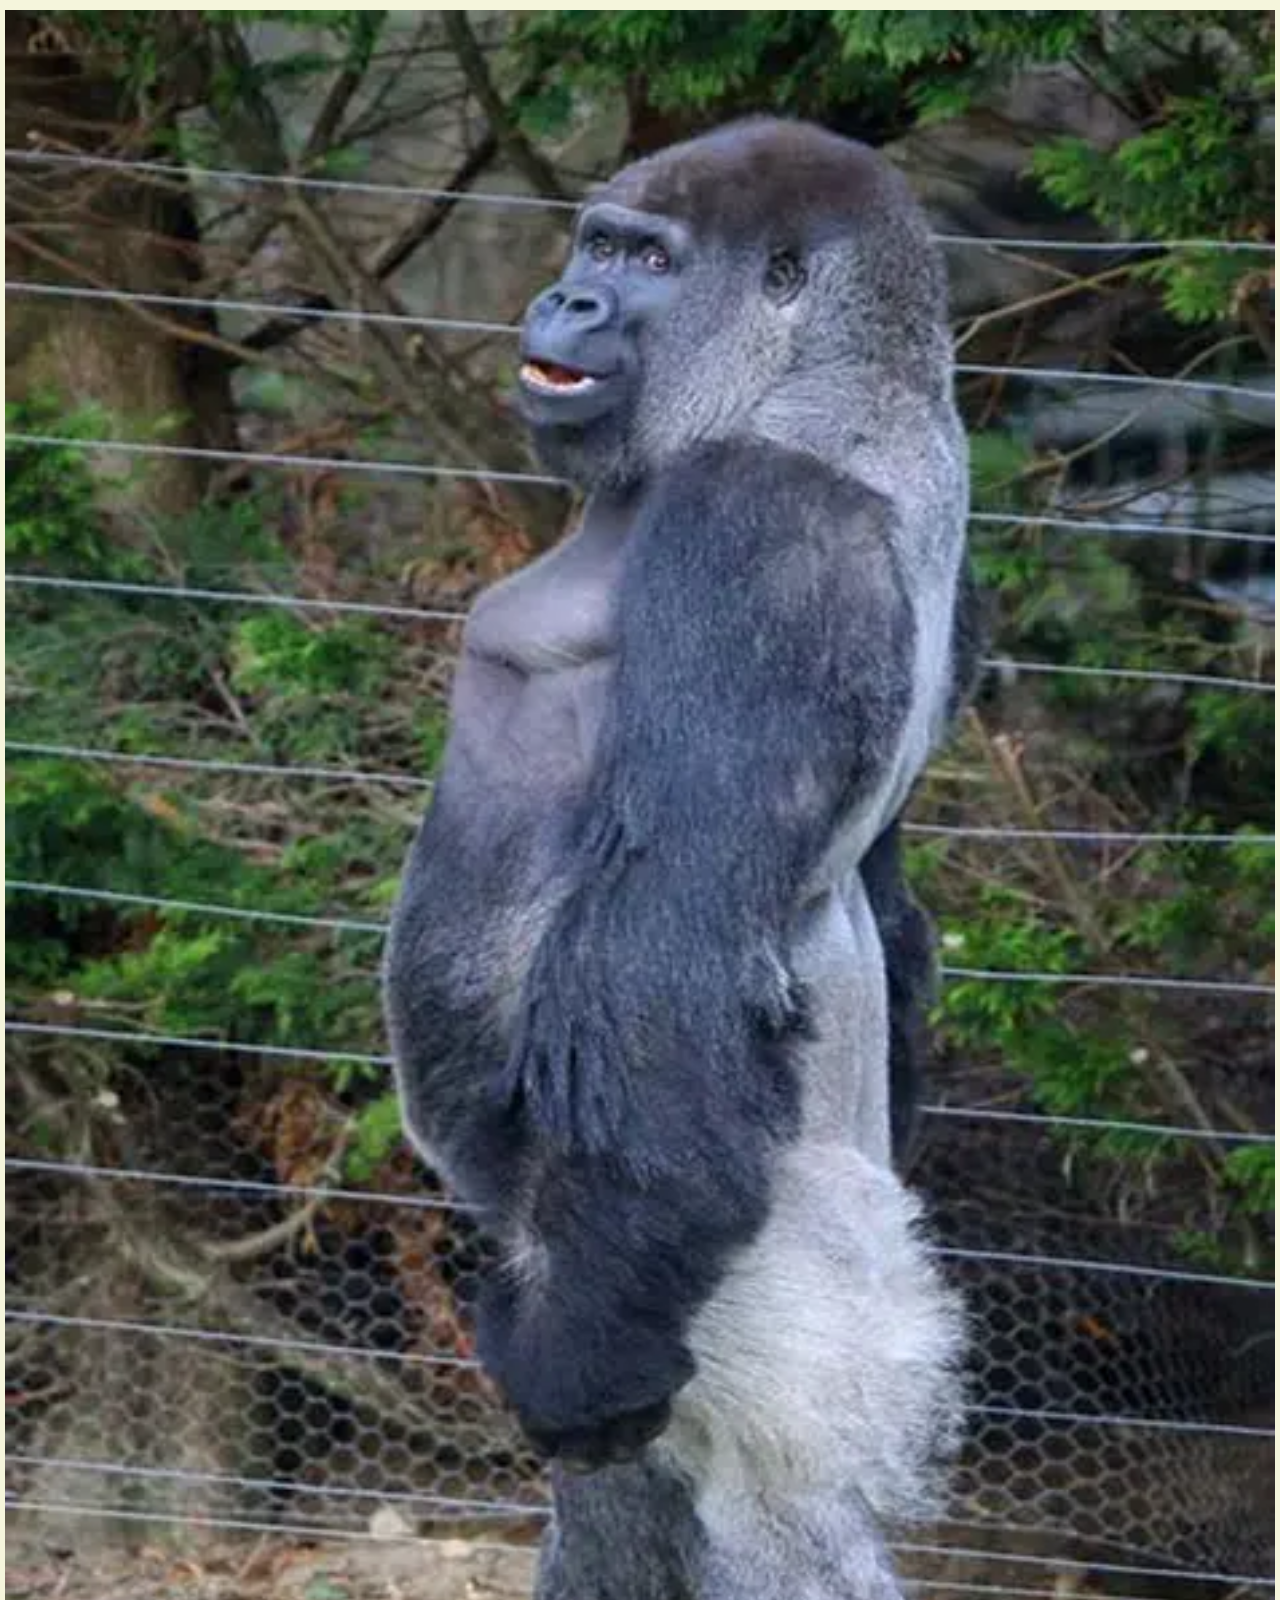
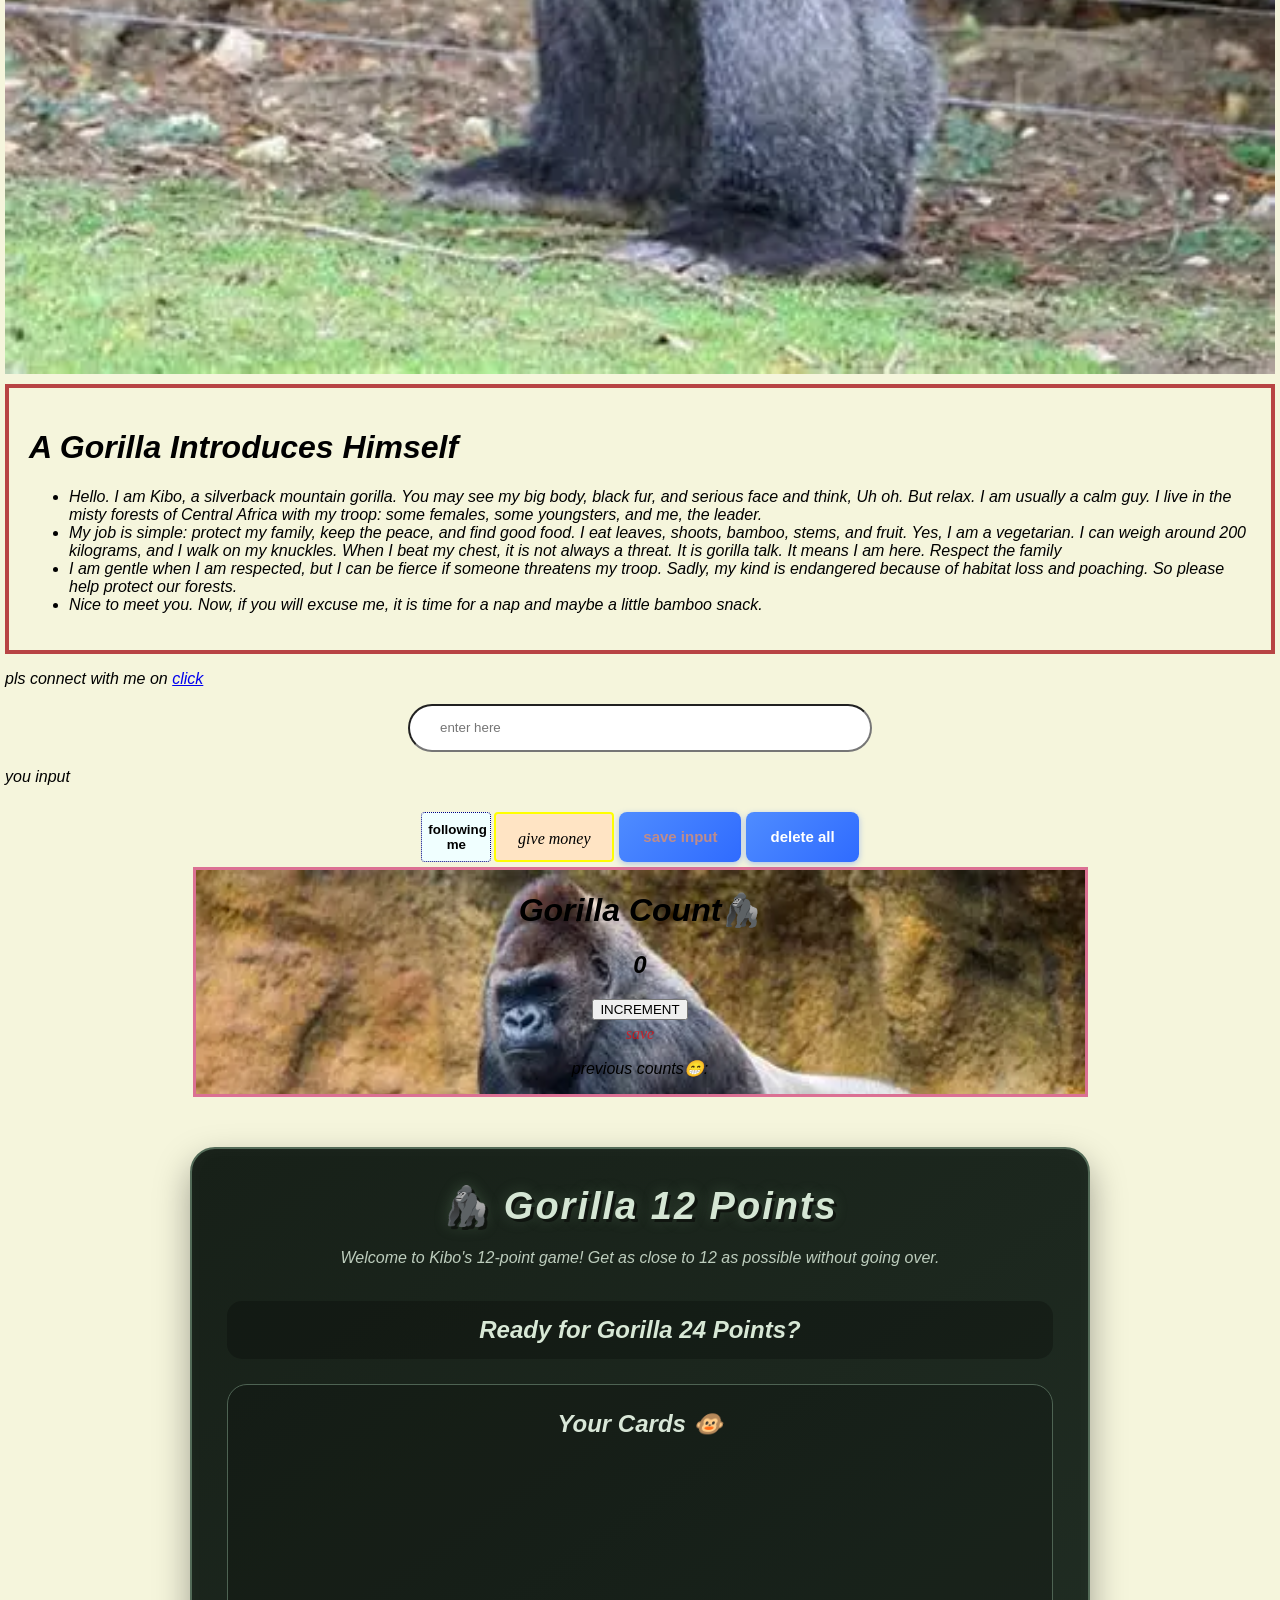
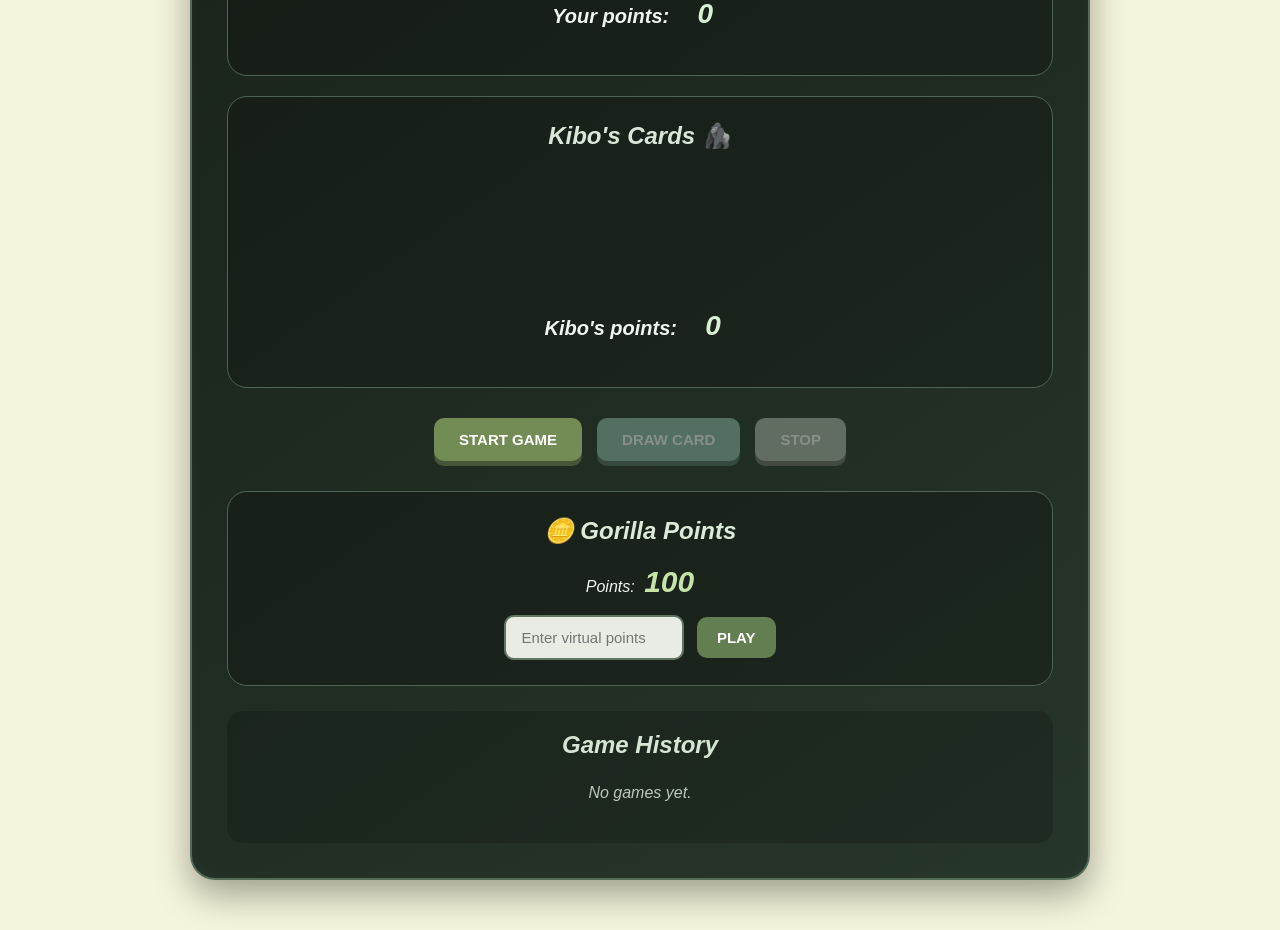
<file: index.html>
<!DOCTYPE html>
<html lang="en">
<head>
  <meta charset="UTF-8">
  <meta name="viewport" content="width=device-width, initial-scale=1.0">
  <title>Personal Website - Kibo the Gorilla</title>
  <link rel="stylesheet" href="styles.css">
</head>
<body>
  <div class="main">
    
    <!-- 1. 顶部图片 -->
    <div class="logo2-img">
      <img src="kobi-left.webp" alt="Kibo is seeing you">
    </div>

    <!-- 2. 个人介绍区 -->
    <div class="self-information">
      <h1>A Gorilla Introduces Himself</h1>
      <ul>
        <li>Hello. I am Kibo, a silverback mountain gorilla. You may see my big body, black fur, and serious face and think, Uh oh. But relax. I am usually a calm guy. I live in the misty forests of Central Africa with my troop: some females, some youngsters, and me, the leader.</li>
        <li>My job is simple: protect my family, keep the peace, and find good food. I eat leaves, shoots, bamboo, stems, and fruit. Yes, I am a vegetarian. I can weigh around 200 kilograms, and I walk on my knuckles. When I beat my chest, it is not always a threat. It is gorilla talk. It means I am here. Respect the family</li>
        <li>I am gentle when I am respected, but I can be fierce if someone threatens my troop. Sadly, my kind is endangered because of habitat loss and poaching. So please help protect our forests.</li>
        <li>Nice to meet you. Now, if you will excuse me, it is time for a nap and maybe a little bamboo snack.</li>
      </ul>
    </div>

    <!-- 3. 联系方式（修复了未闭合的 <a> 标签） -->
    <p>pls connect with me on <a href="https://wx.mail.qq.com/home/index?sid=zYhTbYxtMEEusUhPALliZwAA#/list/1" target="_blank" rel="noopener noreferrer">click</a></p>
    
    <!-- 4. 输入框 -->
    <input type="text" class="search-input" placeholder="enter here">
    <p>you input <ul id="database" ></ul></p>

    <!-- 5. 导航按钮区（遵循规范将 a 改造成按钮外观） -->
    <div class="navigation">
      <div class="input-button">
        <button id="follwe-btn"  type="button">following me</button>
      </div>
      <div class="money-button">
        <a href="https://www.bilibili.com/video/BV15T411D7Md/?spm_id_from=333.337.search-card.all.click" target="_blank" rel="noopener noreferrer" class="btn-link">give money</a>
      </div>
      <div id="saveInput-btn" ><button>save input</button></div>
      <div id="delete-btn"><button>delete all</button></div>    
    </div>

    <!-- 6. 计数器模块（修正了原本混在一起的 <div> 嵌套） -->
    <div class="number-box">
      <div class="word-number">
        <h1>Gorilla Count🦍</h1>
        <h2 id="count-el">0</h2>
      </div>
      <div class="number-button">
        <button id="increment-btn" onclick="increment()" type="button">INCREMENT</button>
      </div>
      <div id="save-btn" class="commen-btn" onclick="save()" type="button" >save</div>
      <p id="save-el" >previous counts😁: </p>
    </div>
    <!-- 8. 大猩猩12点小游戏 -->
<div class="gorilla-game">

  <h1>🦍 Gorilla 12 Points</h1>

  <p class="game-intro">
    Welcome to Kibo's 12-point game!
    Get as close to 12 as possible without going over.
  </p>

  <!-- 游戏状态 -->
  <div class="game-status">
    <h2 id="game-message">Ready?</h2>
  </div>

  <!-- 玩家牌 -->
  <div class="player-area">
    <h2>Your Cards 🐵</h2>

    <div id="player-cards" class="cards">
      <!-- JS 动态添加卡牌 -->
    </div>

    <p>
      Your points:
      <span id="player-score">0</span>
    </p>
  </div>

  <!-- 大猩猩牌 -->
  <div class="gorilla-area">
    <h2>Kibo's Cards 🦍</h2>

    <div id="gorilla-cards" class="cards">
      <!-- JS 动态添加卡牌 -->
    </div>

    <p>
      Kibo's points:
      <span id="gorilla-score">0</span>
    </p>
  </div>

  <!-- 游戏按钮 -->
  <div class="game-buttons">

    <button
      id="start-game-btn"
      type="button">
      START GAME
    </button>

    <button
      id="draw-card-btn"
      type="button"
      disabled>
      DRAW CARD
    </button>

    <button
      id="stop-btn"
      type="button"
      disabled>
      STOP
    </button>

  </div>

  <!-- 虚拟积分 -->
  <div class="game-points">
    <h2>🪙 Gorilla Points</h2>

    <p>
      Points:
      <span id="game-points">100</span>
    </p>

    <input
      type="number"
      id="bet-input"
      min="1"
      placeholder="Enter virtual points">

    <button
      id="bet-btn"
      type="button">
      PLAY
    </button>
  </div>

  <!-- 游戏记录 -->
  <div class="game-history">

    <h2>Game History</h2>

    <p id="game-history-text">
      No games yet.
    </p>

  </div>

</div>

  </div> <!-- .main 闭合 -->

  <!-- 7. 脚本置底加载 -->
  <script src="index.js"></script>
</body>
</html>
</file>
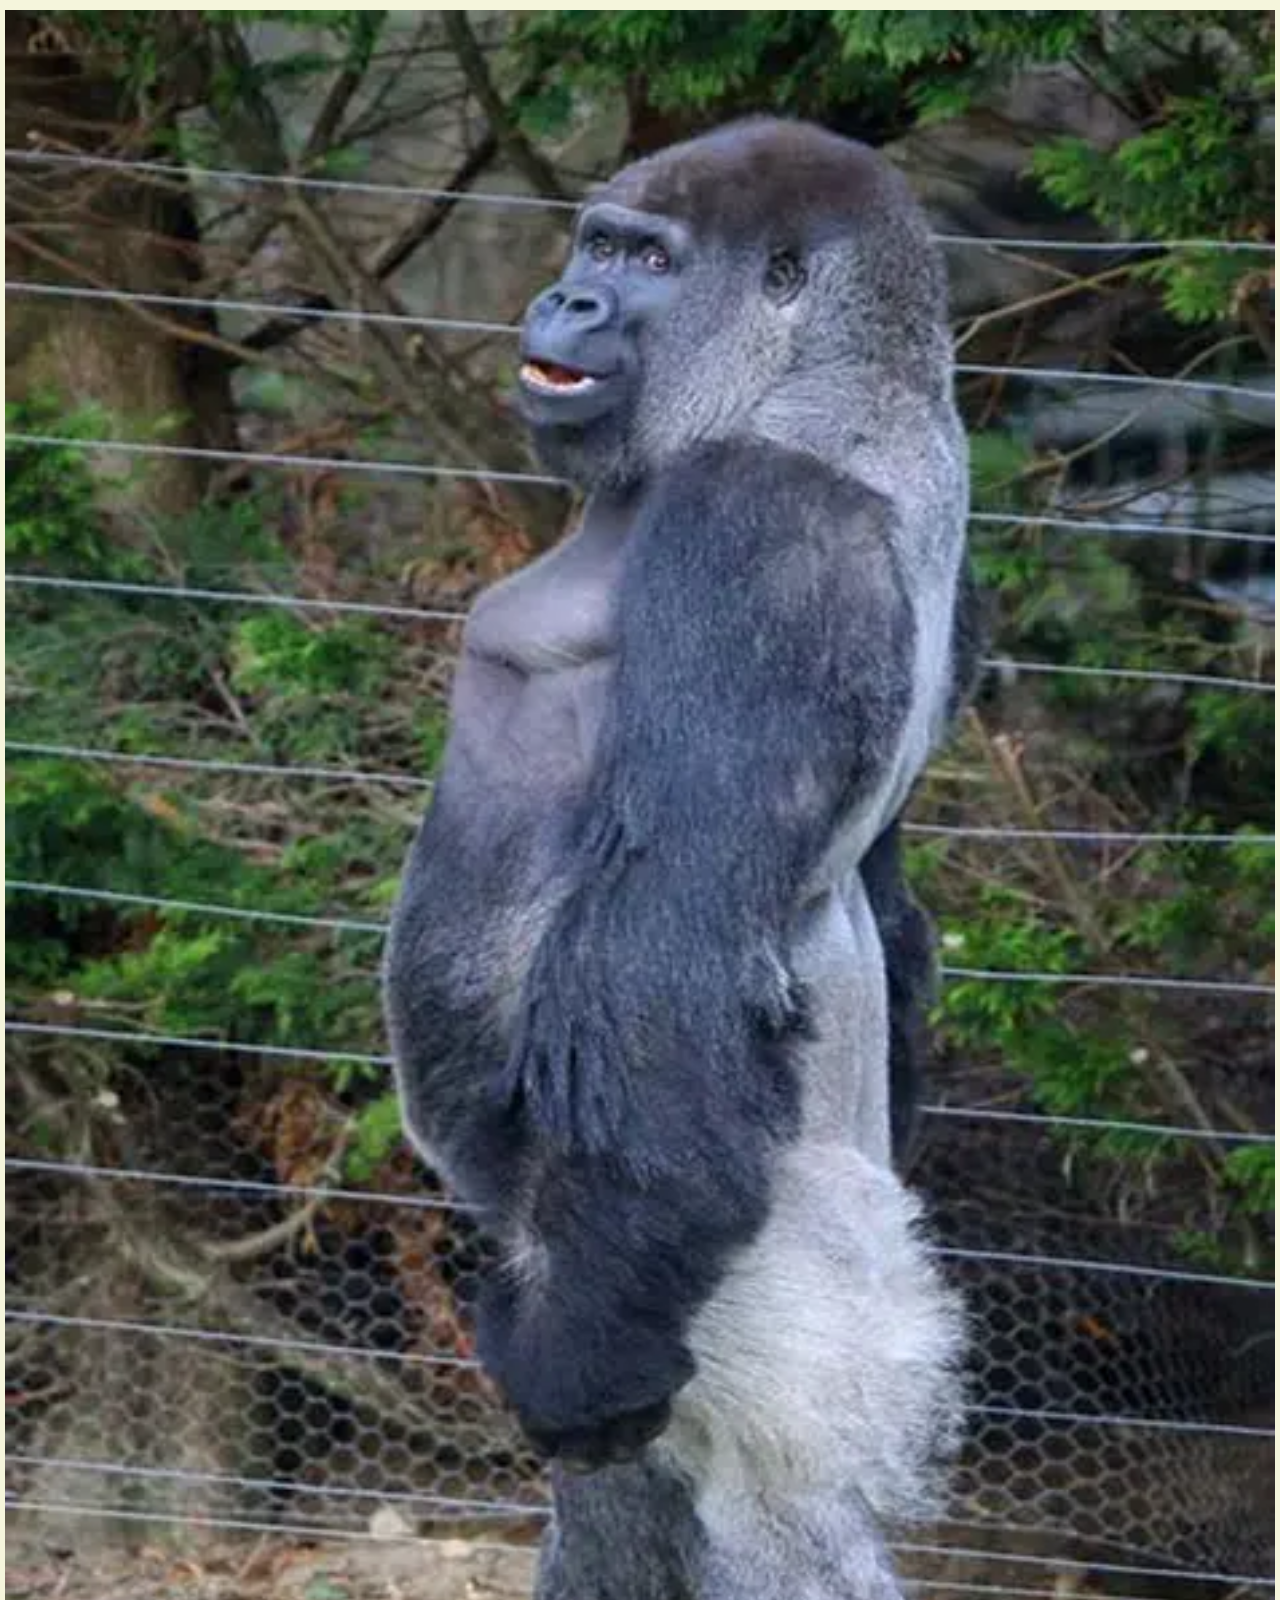
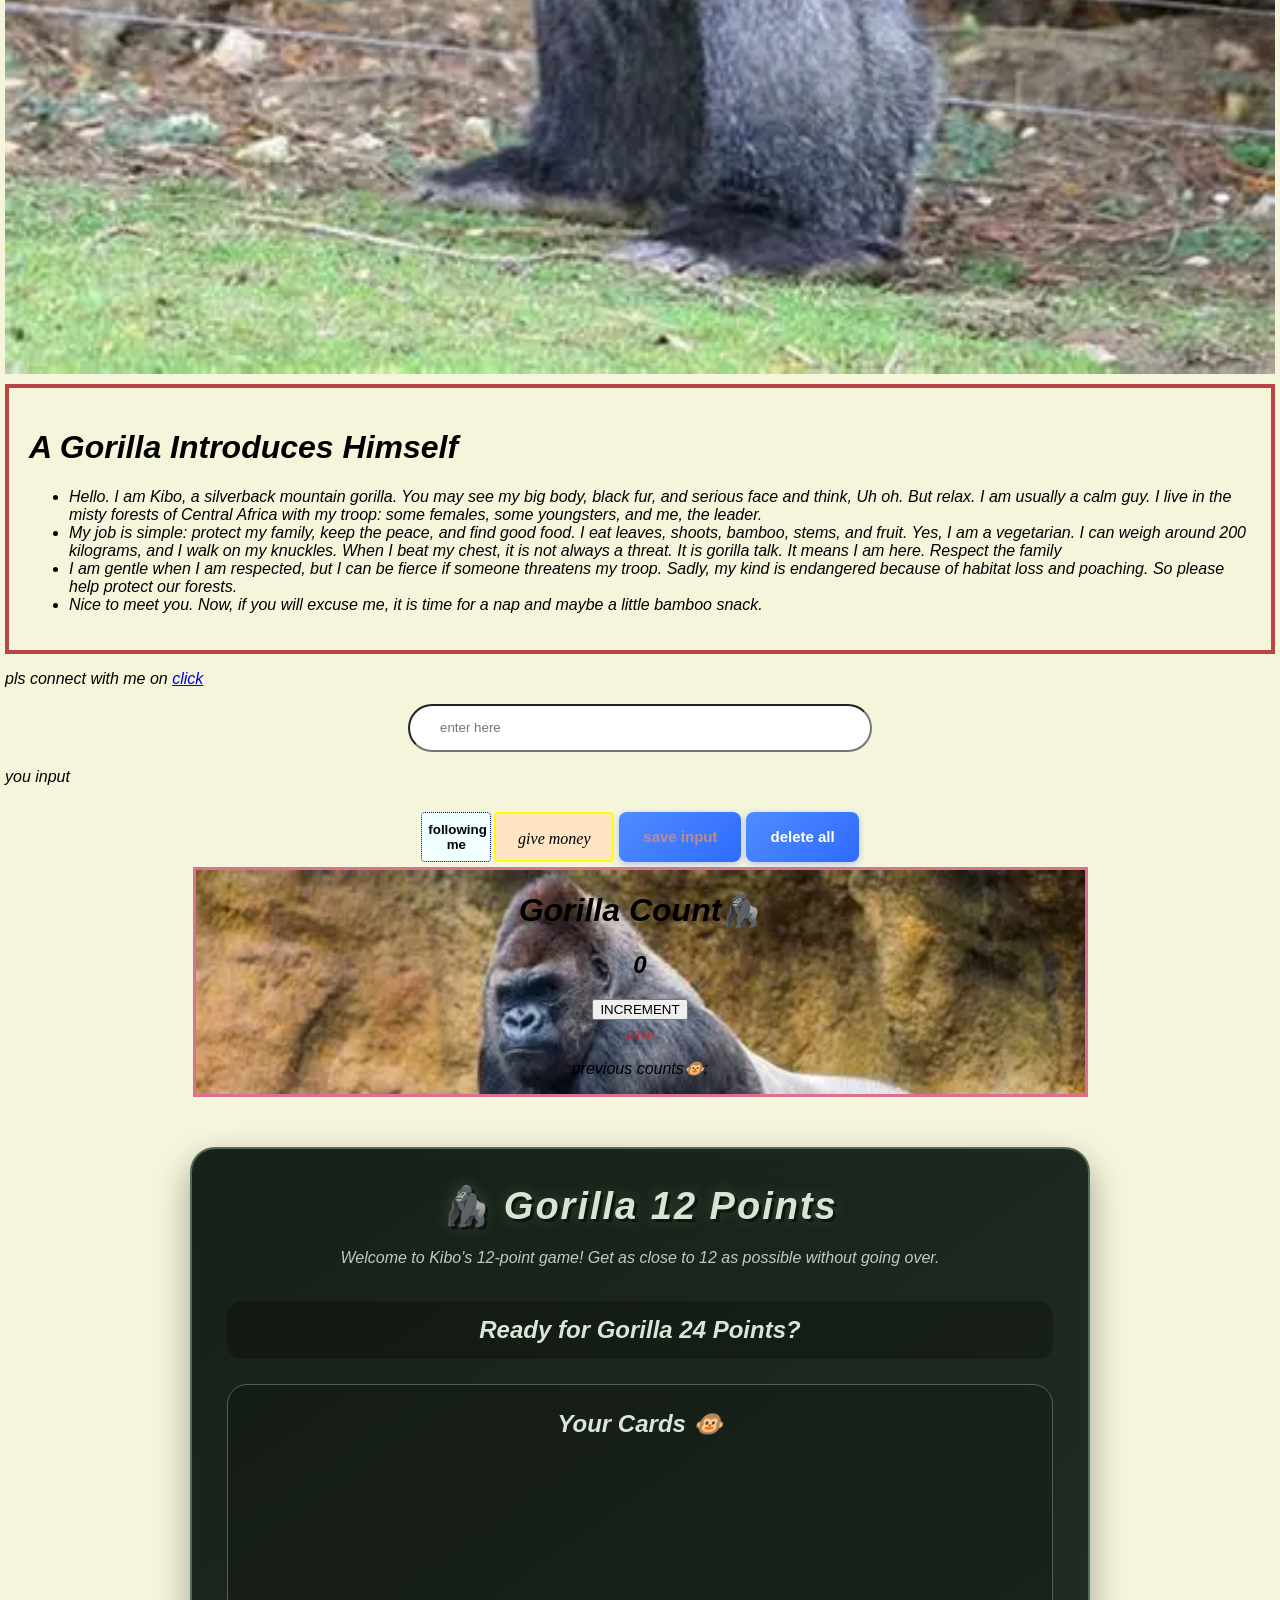
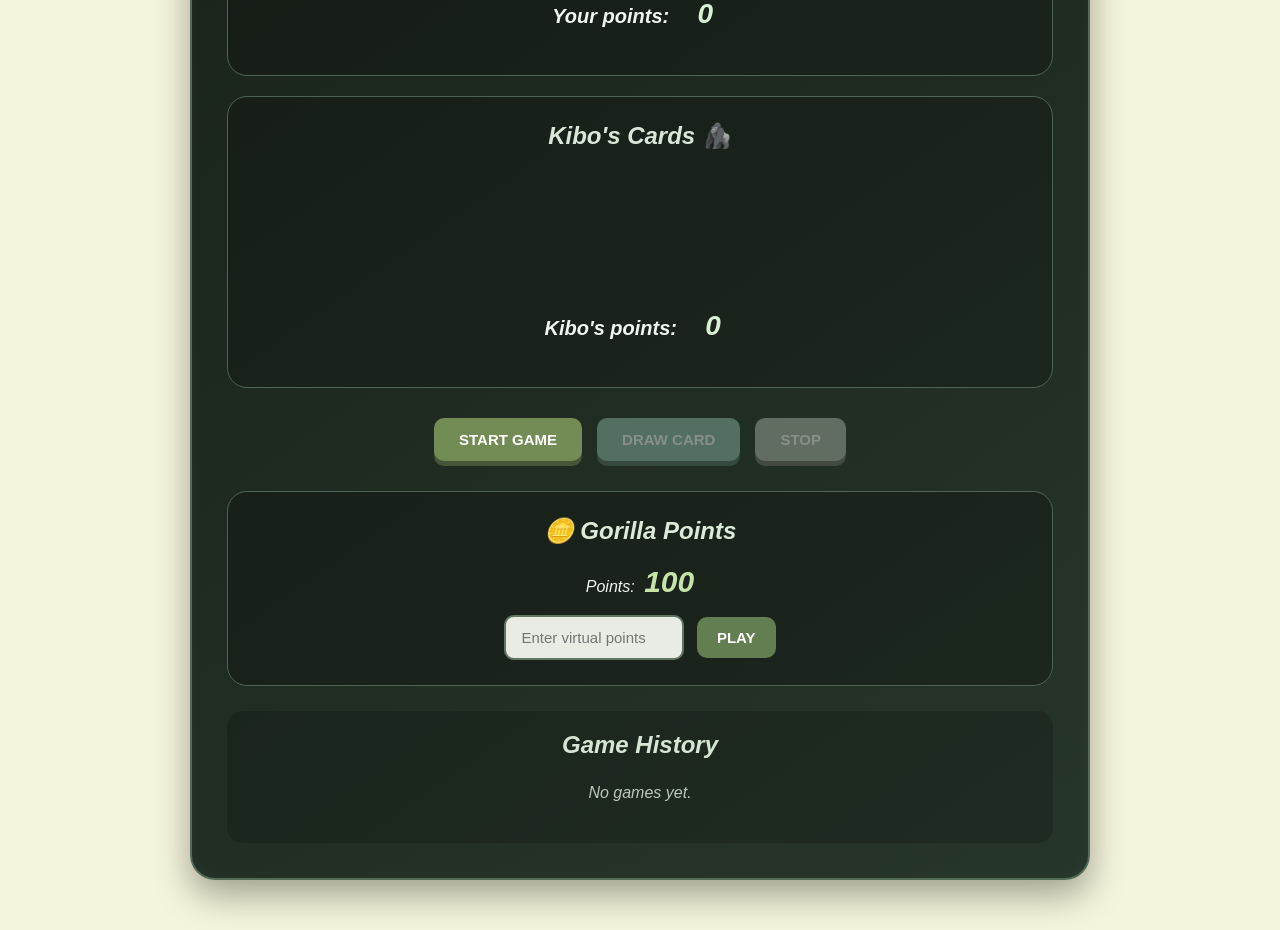
<file: monkey.html>
<!DOCTYPE html>
<html lang="en">
<head>
  <meta charset="UTF-8">
  <meta name="viewport" content="width=device-width, initial-scale=1.0">
  <title>Personal Website - Kibo the Gorilla</title>
  <link rel="stylesheet" href="styles.css">
</head>
<body>
  <div class="main">
    
    <!-- 1. 顶部图片 -->
    <div class="logo2-img">
      <img src="kobi-left.webp" alt="Kibo is seeing you">
    </div>

    <!-- 2. 个人介绍区 -->
    <div class="self-information">
      <h1>A Gorilla Introduces Himself</h1>
      <ul>
        <li>Hello. I am Kibo, a silverback mountain gorilla. You may see my big body, black fur, and serious face and think, Uh oh. But relax. I am usually a calm guy. I live in the misty forests of Central Africa with my troop: some females, some youngsters, and me, the leader.</li>
        <li>My job is simple: protect my family, keep the peace, and find good food. I eat leaves, shoots, bamboo, stems, and fruit. Yes, I am a vegetarian. I can weigh around 200 kilograms, and I walk on my knuckles. When I beat my chest, it is not always a threat. It is gorilla talk. It means I am here. Respect the family</li>
        <li>I am gentle when I am respected, but I can be fierce if someone threatens my troop. Sadly, my kind is endangered because of habitat loss and poaching. So please help protect our forests.</li>
        <li>Nice to meet you. Now, if you will excuse me, it is time for a nap and maybe a little bamboo snack.</li>
      </ul>
    </div>

    <!-- 3. 联系方式（修复了未闭合的 <a> 标签） -->
    <p>pls connect with me on <a href="https://wx.mail.qq.com/home/index?sid=zYhTbYxtMEEusUhPALliZwAA#/list/1" target="_blank" rel="noopener noreferrer">click</a></p>
    
    <!-- 4. 输入框 -->
    <input type="text" class="search-input" placeholder="enter here">
    <p>you input <ul id="database" ></ul></p>

    <!-- 5. 导航按钮区（遵循规范将 a 改造成按钮外观） -->
    <div class="navigation">
      <div class="input-button">
        <button id="follwe-btn"  type="button">following me</button>
      </div>
      <div class="money-button">
        <a href="https://www.bilibili.com/video/BV15T411D7Md/?spm_id_from=333.337.search-card.all.click" target="_blank" rel="noopener noreferrer" class="btn-link">give money</a>
      </div>
      <div id="saveInput-btn" ><button>save input</button></div>
      <div id="delete-btn"><button>delete all</button></div>    
    </div>

    <!-- 6. 计数器模块（修正了原本混在一起的 <div> 嵌套） -->
    <div class="number-box">
      <div class="word-number">
        <h1>Gorilla Count🦍</h1>
        <h2 id="count-el">0</h2>
      </div>
      <div class="number-button">
        <button id="increment-btn" onclick="increment()" type="button">INCREMENT</button>
      </div>
      <div id="save-btn" class="commen-btn" onclick="save()" type="button" >save</div>
      <p id="save-el" >previous counts🐵: </p>
    </div>
    <!-- 8. 大猩猩12点小游戏 -->
<div class="gorilla-game">

  <h1>🦍 Gorilla 12 Points</h1>

  <p class="game-intro">
    Welcome to Kibo's 12-point game!
    Get as close to 12 as possible without going over.
  </p>

  <!-- 游戏状态 -->
  <div class="game-status">
    <h2 id="game-message">Ready?</h2>
  </div>

  <!-- 玩家牌 -->
  <div class="player-area">
    <h2>Your Cards 🐵</h2>

    <div id="player-cards" class="cards">
      <!-- JS 动态添加卡牌 -->
    </div>

    <p>
      Your points:
      <span id="player-score">0</span>
    </p>
  </div>

  <!-- 大猩猩牌 -->
  <div class="gorilla-area">
    <h2>Kibo's Cards 🦍</h2>

    <div id="gorilla-cards" class="cards">
      <!-- JS 动态添加卡牌 -->
    </div>

    <p>
      Kibo's points:
      <span id="gorilla-score">0</span>
    </p>
  </div>

  <!-- 游戏按钮 -->
  <div class="game-buttons">

    <button
      id="start-game-btn"
      type="button">
      START GAME
    </button>

    <button
      id="draw-card-btn"
      type="button"
      disabled>
      DRAW CARD
    </button>

    <button
      id="stop-btn"
      type="button"
      disabled>
      STOP
    </button>

  </div>

  <!-- 虚拟积分 -->
  <div class="game-points">
    <h2>🪙 Gorilla Points</h2>

    <p>
      Points:
      <span id="game-points">100</span>
    </p>

    <input
      type="number"
      id="bet-input"
      min="1"
      placeholder="Enter virtual points">

    <button
      id="bet-btn"
      type="button">
      PLAY
    </button>
  </div>

  <!-- 游戏记录 -->
  <div class="game-history">

    <h2>Game History</h2>

    <p id="game-history-text">
      No games yet.
    </p>

  </div>

</div>

  </div> <!-- .main 闭合 -->

  <!-- 7. 脚本置底加载 -->
  <script src="index.js"></script>
</body>
</html>
</file>
<file: styles.css>
.main{
    margin-top: 10px;
}
body{
  background-color: beige;
  font-style: italic;
  margin: 5px;
  font-family: Verdana, Geneva, Tahoma, sans-serif;
}
.logo2-img img {
    display: block;
    width: 100%;
    height: 100%;
    object-fit: cover;      /* 裁剪填满，不变形 */
}

.self-information{
    border: 4px rgb(184, 68, 68) solid;
    padding: 20px;
    margin-top: 10px;
}
.search-input{
    display: block;
    margin-top: 10px;
    width: 400px;
   line-height: 24px;
    margin: 10px auto;
    border-radius: 24px;
    padding-top: 10px;
    padding-bottom: 10px;
    padding-left: 30px;
    padding-right: 30px;
}
.navigation{
    display: flex;
   justify-content: center;
}
.input-button button{
   font-family: 'Segoe UI', Tahoma, Geneva, Verdana, sans-serif;
   font-weight: bold;
   width: 70px;
   height: 50px;
   margin-top: 10px;
   border: 1px dotted navy;
   border-radius: 4px;
   background-color: azure;
   cursor: pointer;
}
#saveInput-btn {
  display: inline-block;   /* 不再独占一行,可以和其他按钮并排 */
  vertical-align: top;     /* 顶部对齐 */
}

#saveInput-btn button {
  display: inline-flex;
  align-items: center;
  justify-content: center;
  height: 50px;            /* 和其他按钮同高 */
  margin-top: 10px;        /* 和其他按钮同样的上边距 */
  padding: 0 24px;         /* 高度固定后,只需要左右 padding */
  box-sizing: border-box;
  font-family: inherit;
  font-size: 15px;
  font-weight: 600;
  color: #bd8c8c;
  background: linear-gradient(135deg, #4f8cff, #2f6bff);
  border: none;
  border-radius: 8px;
  cursor: pointer;
  box-shadow: 0 2px 6px rgba(47, 107, 255, 0.35);
  transition: transform 0.15s ease, box-shadow 0.15s ease, filter 0.15s ease;
  margin-left: 5px;
}
#delete-btn {
  display: inline-block;   /* 不再独占一行,可以和其他按钮并排 */
  vertical-align: top;     /* 顶部对齐 */
}

#delete-btn button {
  display: inline-flex;
  align-items: center;
  justify-content: center;
  height: 50px;            /* 和其他按钮同高 */
  margin-top: 10px;        /* 和其他按钮同样的上边距 */
  padding: 0 24px;         /* 高度固定后,只需要左右 padding */
  box-sizing: border-box;
  font-family: inherit;
  font-size: 15px;
  font-weight: 600;
  color: #fff;
  background: linear-gradient(135deg, #4f8cff, #2f6bff);
  border: none;
  border-radius: 8px;
  cursor: pointer;
  box-shadow: 0 2px 6px rgba(47, 107, 255, 0.35);
  transition: transform 0.15s ease, box-shadow 0.15s ease, filter 0.15s ease;
  margin-left: 5px;
}
/* 针对 .money-button 里的 a 标签进行改造 */
.money-button a {
    /* 1. 关键：将行内元素转换为行内块级元素，这样 width 和 height 才会生效 */
    display: inline-block;
    
    /* 2. 尺寸与对齐 */
    width: 120px; /* 适当调大宽度，避免文字折行 */
    height: 50px;
    line-height: 50px; /* 让单行文字垂直居中 */
    text-align: center; /* 让文字水平居中 */
    
    /* 3. 外观样式 */
    border: 2px solid yellow;
    background-color: bisque;
    color: black; /* 改变链接默认的蓝色 */
    text-decoration: none; /* 去掉默认的蓝色下划线 */
    
    /* 4. 字体与间距 */
    font-family: Georgia, 'Times New Roman', Times, serif;
    font-weight: normal;
    margin-top: 10px;
    margin-left: 3px; /* 修正了原本的 3pxn */
    
    /* 5. 交互效果 */
    border-radius: 4px; /* 可选：加一点圆角更好看 */
    box-sizing: border-box; /* 保证边框不撑大整体尺寸 */
}

/* 鼠标悬停时的按钮反馈效果 */
.money-button a:hover {
    background-color: #ffe4b5;
    cursor: pointer;
}
.number-box{
    margin: 5px auto;
    border: 3px solid palevioletred;
    width: 70%;
    height: 80%;
    background-image: url(OIP.webp);
    background-size: cover;
    text-align: center;

}
.commen-btn{
    cursor: pointer;
    border-radius: 6px;
    font-family: fantasy;
    color: rgba(255, 2, 2, 0.645);
    margin-top: 5px;
    margin-bottom: 2px;
}
/* ================================
   🦍 Gorilla 12 Points Game
   ================================ */

.gorilla-game {
  width: 90%;
  max-width: 900px;
  margin: 50px auto;
  padding: 35px;
  box-sizing: border-box;

  background: linear-gradient(
    145deg,
    #172018,
    #26352a
  );

  border: 2px solid #536b58;
  border-radius: 25px;

  box-shadow:
    0 15px 35px rgba(0, 0, 0, 0.35),
    inset 0 0 20px rgba(255, 255, 255, 0.03);

  color: #f1f5f0;
  text-align: center;
}


/* 游戏标题 */

.gorilla-game > h1 {
  margin-top: 0;
  margin-bottom: 10px;

  font-size: 38px;
  letter-spacing: 2px;

  color: #d5e6d4;

  text-shadow:
    3px 3px 0 #101510,
    0 0 15px rgba(150, 200, 150, 0.25);
}


/* 游戏说明 */

.game-intro {
  color: #bdcdbd;
  font-size: 16px;
  line-height: 1.7;

  margin-bottom: 30px;
}


/* ================================
   游戏状态
   ================================ */

.game-status {
  padding: 15px;
  margin-bottom: 25px;

  background: rgba(0, 0, 0, 0.25);

  border-radius: 15px;
}

.game-status h2 {
  margin: 0;

  color: #d8e8d6;
}


/* ================================
   玩家 / 大猩猩区域
   ================================ */

.player-area,
.gorilla-area {
  margin: 20px 0;
  padding: 25px;

  background: rgba(0, 0, 0, 0.20);

  border-radius: 20px;

  border: 1px solid #4e6353;
}


.player-area h2,
.gorilla-area h2 {
  margin-top: 0;

  color: #d9e7d8;
}


/* 分数 */

.player-area p,
.gorilla-area p {
  font-size: 20px;
  font-weight: bold;
}

#player-score,
#gorilla-score {
  display: inline-block;

  min-width: 45px;
  margin-left: 8px;

  color: #d9f0d3;

  font-size: 28px;
}


/* ================================
   卡牌区域
   ================================ */

.cards {
  min-height: 120px;

  display: flex;
  justify-content: center;
  align-items: center;

  flex-wrap: wrap;
  gap: 15px;

  margin: 20px 0;
}


/* JS生成出来的卡牌 */

.card {
  width: 75px;
  height: 105px;

  display: flex;
  justify-content: center;
  align-items: center;

  border-radius: 12px;

  background: linear-gradient(
    145deg,
    #f3f3ed,
    #cfd4cc
  );

  color: #1b211b;

  font-size: 28px;
  font-weight: bold;

  box-shadow:
    0 8px 15px rgba(0, 0, 0, 0.3);

  border: 3px solid #7e8c7d;

  transition: 0.2s;
}


.card:hover {
  transform: translateY(-6px) rotate(-2deg);
}


/* ================================
   游戏按钮
   ================================ */

.game-buttons {
  display: flex;

  justify-content: center;

  gap: 15px;

  flex-wrap: wrap;

  margin: 30px 0;
}


.game-buttons button {
  padding: 13px 25px;

  border: none;
  border-radius: 10px;

  font-size: 15px;
  font-weight: bold;

  cursor: pointer;

  color: #ffffff;

  background: #47644c;

  box-shadow:
    0 5px 0 #2b3d2e;

  transition: all 0.15s ease;
}


.game-buttons button:hover {
  background: #587a5d;

  transform: translateY(-2px);

  box-shadow:
    0 7px 0 #2b3d2e;
}


.game-buttons button:active {
  transform: translateY(4px);

  box-shadow:
    0 1px 0 #2b3d2e;
}


/* 禁用按钮 */

.game-buttons button:disabled {
  background: #3b433c;

  color: #888f89;

  cursor: not-allowed;

  box-shadow: none;

  transform: none;
}


/* 开始按钮 */

#start-game-btn {
  background: #738b55;

  box-shadow:
    0 5px 0 #465637;
}


#start-game-btn:hover {
  background: #879f67;
}


/* 抽牌按钮 */

#draw-card-btn {
  background: #536f61;

  box-shadow:
    0 5px 0 #35493f;
}


/* 停止按钮 */

#stop-btn {
  background: #626d61;

  box-shadow:
    0 5px 0 #424a40;
}


/* ================================
   虚拟积分区域
   ================================ */

.game-points {
  margin-top: 30px;

  padding: 25px;

  background: rgba(0, 0, 0, 0.25);

  border-radius: 20px;

  border: 1px solid #4e6353;
}


.game-points h2 {
  margin-top: 0;

  color: #dcebd9;
}


#game-points {
  display: inline-block;

  margin-left: 5px;

  font-size: 30px;
  font-weight: bold;

  color: #c6e3a9;
}


/* 输入框 */

#bet-input {
  width: 180px;

  padding: 12px 15px;

  box-sizing: border-box;

  border: 2px solid #627763;

  border-radius: 10px;

  outline: none;

  font-size: 15px;

  background: #e8ece5;

  color: #202620;

  transition: 0.2s;
}


#bet-input:focus {
  border-color: #94ae83;

  box-shadow:
    0 0 10px rgba(150, 180, 130, 0.25);
}


/* PLAY按钮 */

#bet-btn {
  margin-left: 8px;

  padding: 12px 20px;

  border: none;
  border-radius: 10px;

  background: #637f52;

  color: white;

  font-size: 15px;
  font-weight: bold;

  cursor: pointer;

  transition: 0.2s;
}


#bet-btn:hover {
  background: #769460;

  transform: translateY(-2px);
}


/* ================================
   游戏记录
   ================================ */

.game-history {
  margin-top: 25px;

  padding: 20px;

  border-radius: 15px;

  background: rgba(0, 0, 0, 0.18);
}


.game-history h2 {
  margin-top: 0;

  color: #d5e6d4;
}


#game-history-text {
  color: #bdc8bc;

  line-height: 1.8;
}


/* ================================
   响应式设计
   ================================ */

@media screen and (max-width: 600px) {

  .gorilla-game {
    width: 94%;

    padding: 20px;
  }

  .gorilla-game > h1 {
    font-size: 28px;
  }

  .game-buttons {
    flex-direction: column;
  }

  .game-buttons button {
    width: 100%;
  }

  #bet-input {
    width: 100%;

    margin-bottom: 10px;
  }

  #bet-btn {
    width: 100%;

    margin-left: 0;
  }

  .card {
    width: 60px;
    height: 85px;

    font-size: 23px;
  }
}
</file>
